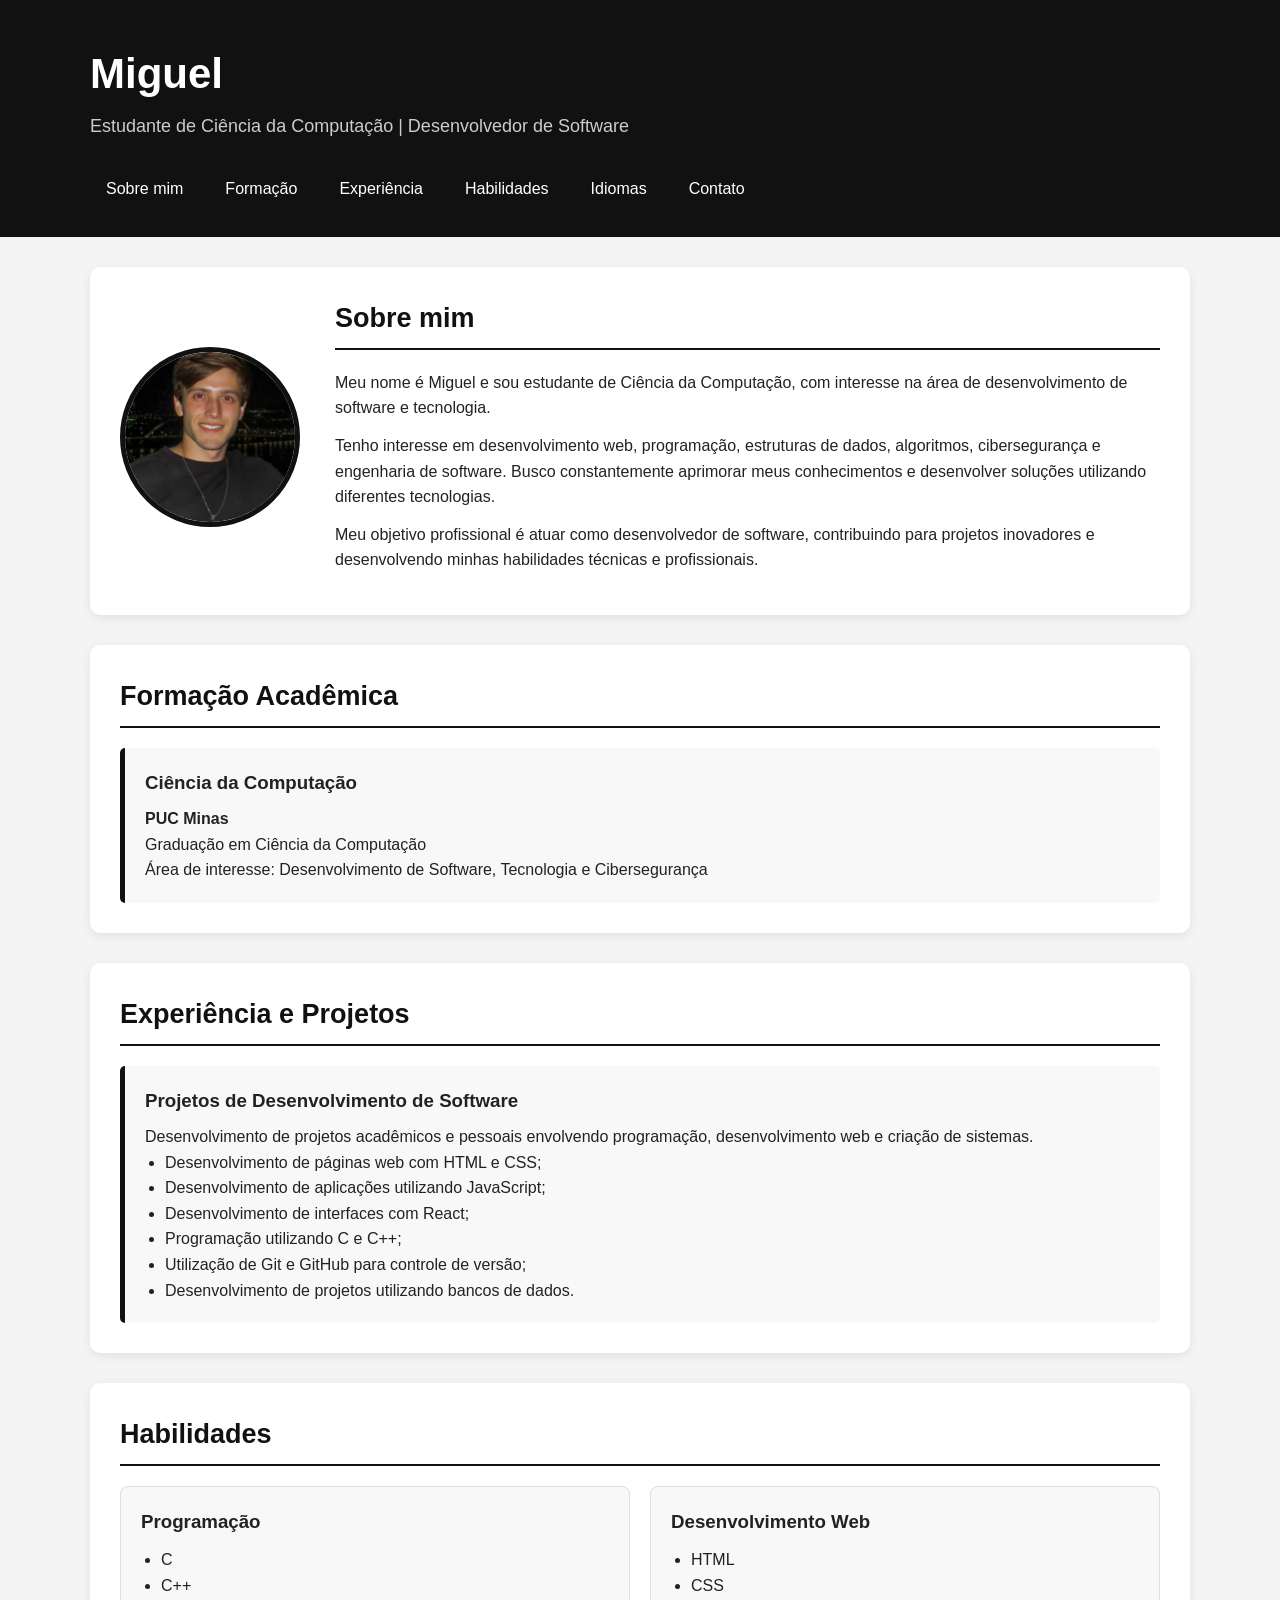
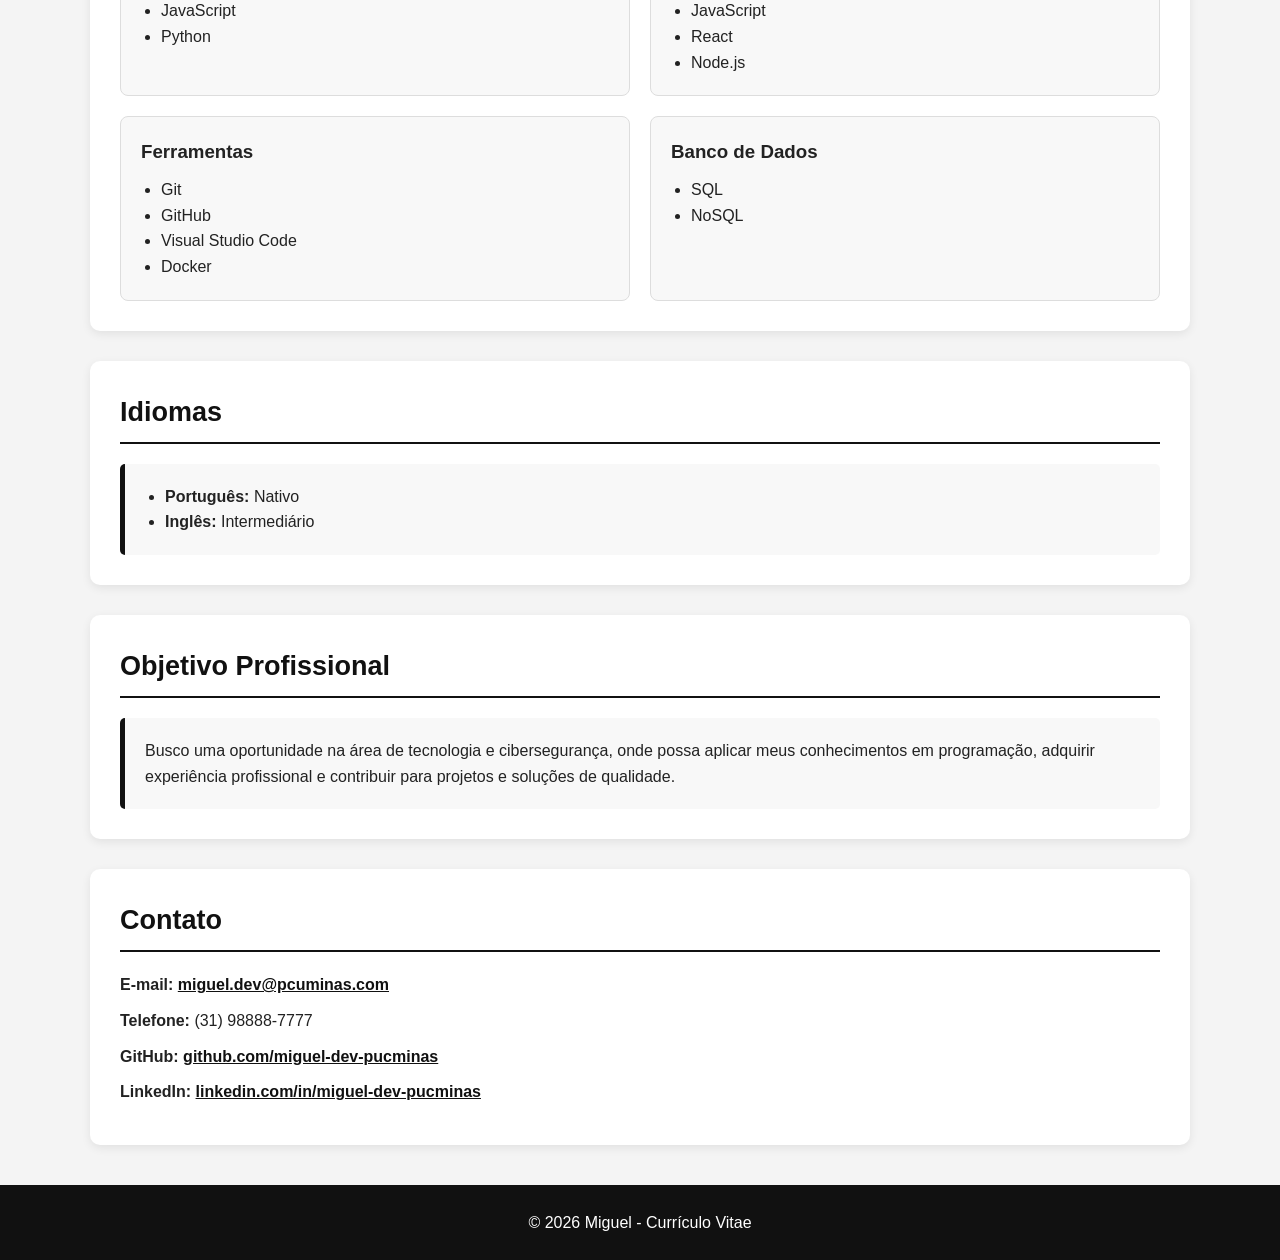
<file: DIW/T2 curriculo/index.html>
<!DOCTYPE html>
<html lang="pt-BR">

<head>
    <meta charset="UTF-8">
    <meta name="viewport" content="width=device-width, initial-scale=1.0">

    <title>Currículo - Miguel</title>

    <link rel="stylesheet" href="styles.css">
</head>

<body>

    <!-- Cabeçalho -->
    <header>
        <div class="container">
            <h1>Miguel</h1>
            <p>Estudante de Ciência da Computação | Desenvolvedor de Software</p>

            <!-- Menu de navegação -->
            <nav>
                <a href="#sobre">Sobre mim</a>
                <a href="#formacao">Formação</a>
                <a href="#experiencia">Experiência</a>
                <a href="#habilidades">Habilidades</a>
                <a href="#idiomas">Idiomas</a>
                <a href="#contato">Contato</a>
            </nav>
        </div>
    </header>

    <main class="container">

        <!-- Sobre mim -->
        <section id="sobre" class="sobre">

            <div class="foto">
                <img src="foto.jpg" alt="Foto de Miguel">
            </div>

            <div class="sobre-texto">
                <h2>Sobre mim</h2>

                <p>
                    Meu nome é Miguel e sou estudante de Ciência da Computação,
                    com interesse na área de desenvolvimento de software e
                    tecnologia.
                </p>

                <p>
                    Tenho interesse em desenvolvimento web, programação,
                    estruturas de dados, algoritmos, cibersegurança e engenharia
                    de software. Busco constantemente aprimorar meus conhecimentos
                    e desenvolver soluções utilizando diferentes tecnologias.
                </p>

                <p>
                    Meu objetivo profissional é atuar como desenvolvedor de
                    software, contribuindo para projetos inovadores e
                    desenvolvendo minhas habilidades técnicas e profissionais.
                </p>
            </div>

        </section>


        <!-- Formação -->
        <section id="formacao">

            <h2>Formação Acadêmica</h2>

            <div class="card">
                <h3>Ciência da Computação</h3>

                <p>
                    <strong>PUC Minas</strong>
                </p>

                <p>
                    Graduação em Ciência da Computação
                </p>

                <p>
                    Área de interesse: Desenvolvimento de Software,
                    Tecnologia e Cibersegurança
                </p>
            </div>

        </section>


        <!-- Experiência -->
        <section id="experiencia">

            <h2>Experiência e Projetos</h2>

            <div class="card">

                <h3>Projetos de Desenvolvimento de Software</h3>

                <p>
                    Desenvolvimento de projetos acadêmicos e pessoais
                    envolvendo programação, desenvolvimento web e criação
                    de sistemas.
                </p>

                <ul>
                    <li>Desenvolvimento de páginas web com HTML e CSS;</li>
                    <li>Desenvolvimento de aplicações utilizando JavaScript;</li>
                    <li>Desenvolvimento de interfaces com React;</li>
                    <li>Programação utilizando C e C++;</li>
                    <li>Utilização de Git e GitHub para controle de versão;</li>
                    <li>Desenvolvimento de projetos utilizando bancos de dados.</li>
                </ul>

            </div>

        </section>


        <!-- Habilidades -->
        <section id="habilidades">

            <h2>Habilidades</h2>

            <div class="habilidades">

                <div class="habilidade">
                    <h3>Programação</h3>

                    <ul>
                        <li>C</li>
                        <li>C++</li>
                        <li>JavaScript</li>
                        <li>Python</li>
                    </ul>
                </div>


                <div class="habilidade">
                    <h3>Desenvolvimento Web</h3>

                    <ul>
                        <li>HTML</li>
                        <li>CSS</li>
                        <li>JavaScript</li>
                        <li>React</li>
                        <li>Node.js</li>
                    </ul>
                </div>


                <div class="habilidade">
                    <h3>Ferramentas</h3>

                    <ul>
                        <li>Git</li>
                        <li>GitHub</li>
                        <li>Visual Studio Code</li>
                        <li>Docker</li>
                    </ul>
                </div>


                <div class="habilidade">
                    <h3>Banco de Dados</h3>

                    <ul>
                        <li>SQL</li>
                        <li>NoSQL</li>
                    </ul>
                </div>

            </div>

        </section>


        <!-- Idiomas -->
        <section id="idiomas">

            <h2>Idiomas</h2>

            <div class="card">

                <ul>
                    <li>
                        <strong>Português:</strong> Nativo
                    </li>

                    <li>
                        <strong>Inglês:</strong> Intermediário
                    </li>
                </ul>

            </div>

        </section>


        <!-- Objetivo -->
        <section id="objetivo">

            <h2>Objetivo Profissional</h2>

            <div class="card">

                <p>
                    Busco uma oportunidade na área de tecnologia e
                    cibersegurança, onde possa aplicar meus conhecimentos
                    em programação, adquirir experiência profissional e
                    contribuir para projetos e soluções de qualidade.
                </p>

            </div>

        </section>


        <!-- Contato -->
        <section id="contato">

            <h2>Contato</h2>

            <div class="contato">

                <p>
                    <strong>E-mail:</strong>
                    <a href="mailto:miguel.dev@pcuminas.com">
                        miguel.dev@pcuminas.com
                    </a>
                </p>

                <p>
                    <strong>Telefone:</strong>
                    (31) 98888-7777
                </p>

                <p>
                    <strong>GitHub:</strong>
                    <a href="https://github.com/miguel-dev-pucminas" target="_blank">
                        github.com/miguel-dev-pucminas
                    </a>
                </p>

                <p>
                    <strong>LinkedIn:</strong>
                    <a href="https://www.linkedin.com/in/miguel-dev-pucminas/" target="_blank">
                        linkedin.com/in/miguel-dev-pucminas
                    </a>
                </p>

            </div>

        </section>

    </main>


    <!-- Rodapé -->
    <footer>

        <p>
            © 2026 Miguel - Currículo Vitae
        </p>

    </footer>
    <script src="script.js"></script>

</body>

</html>
</file>
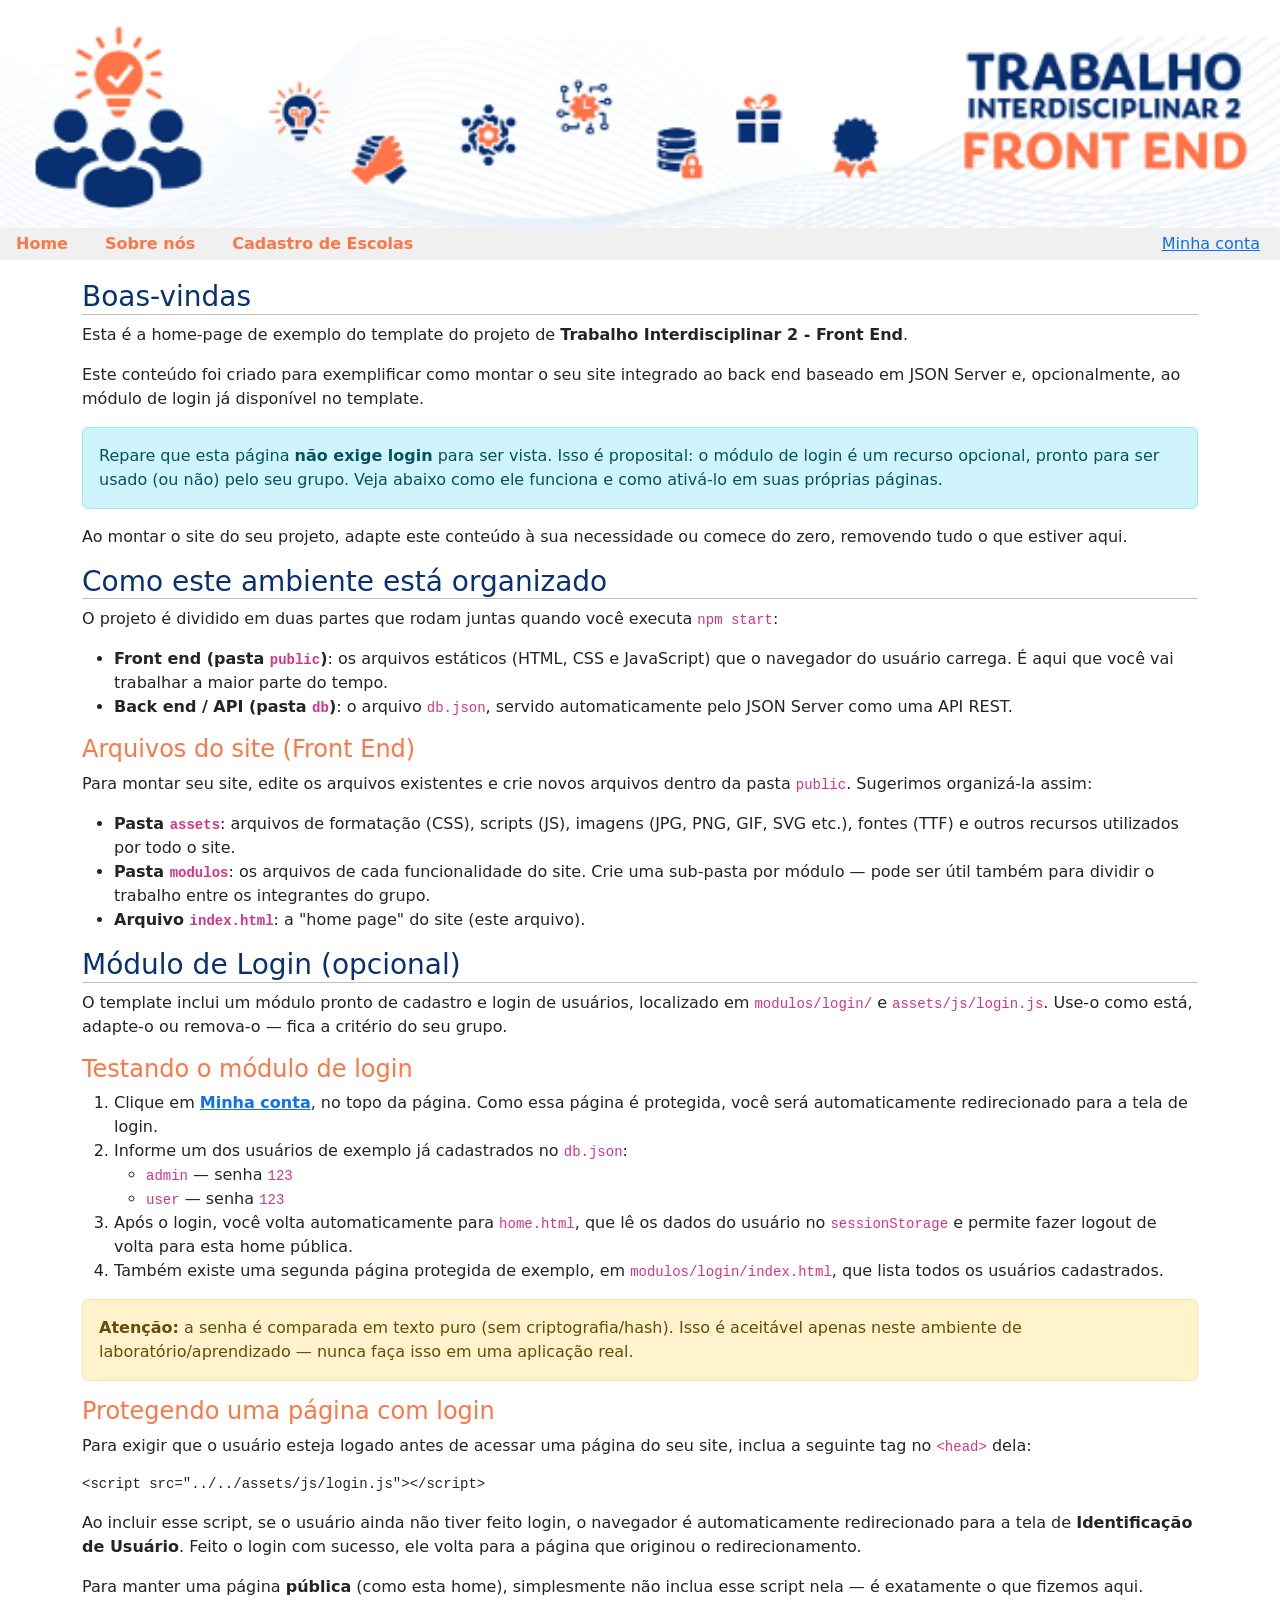
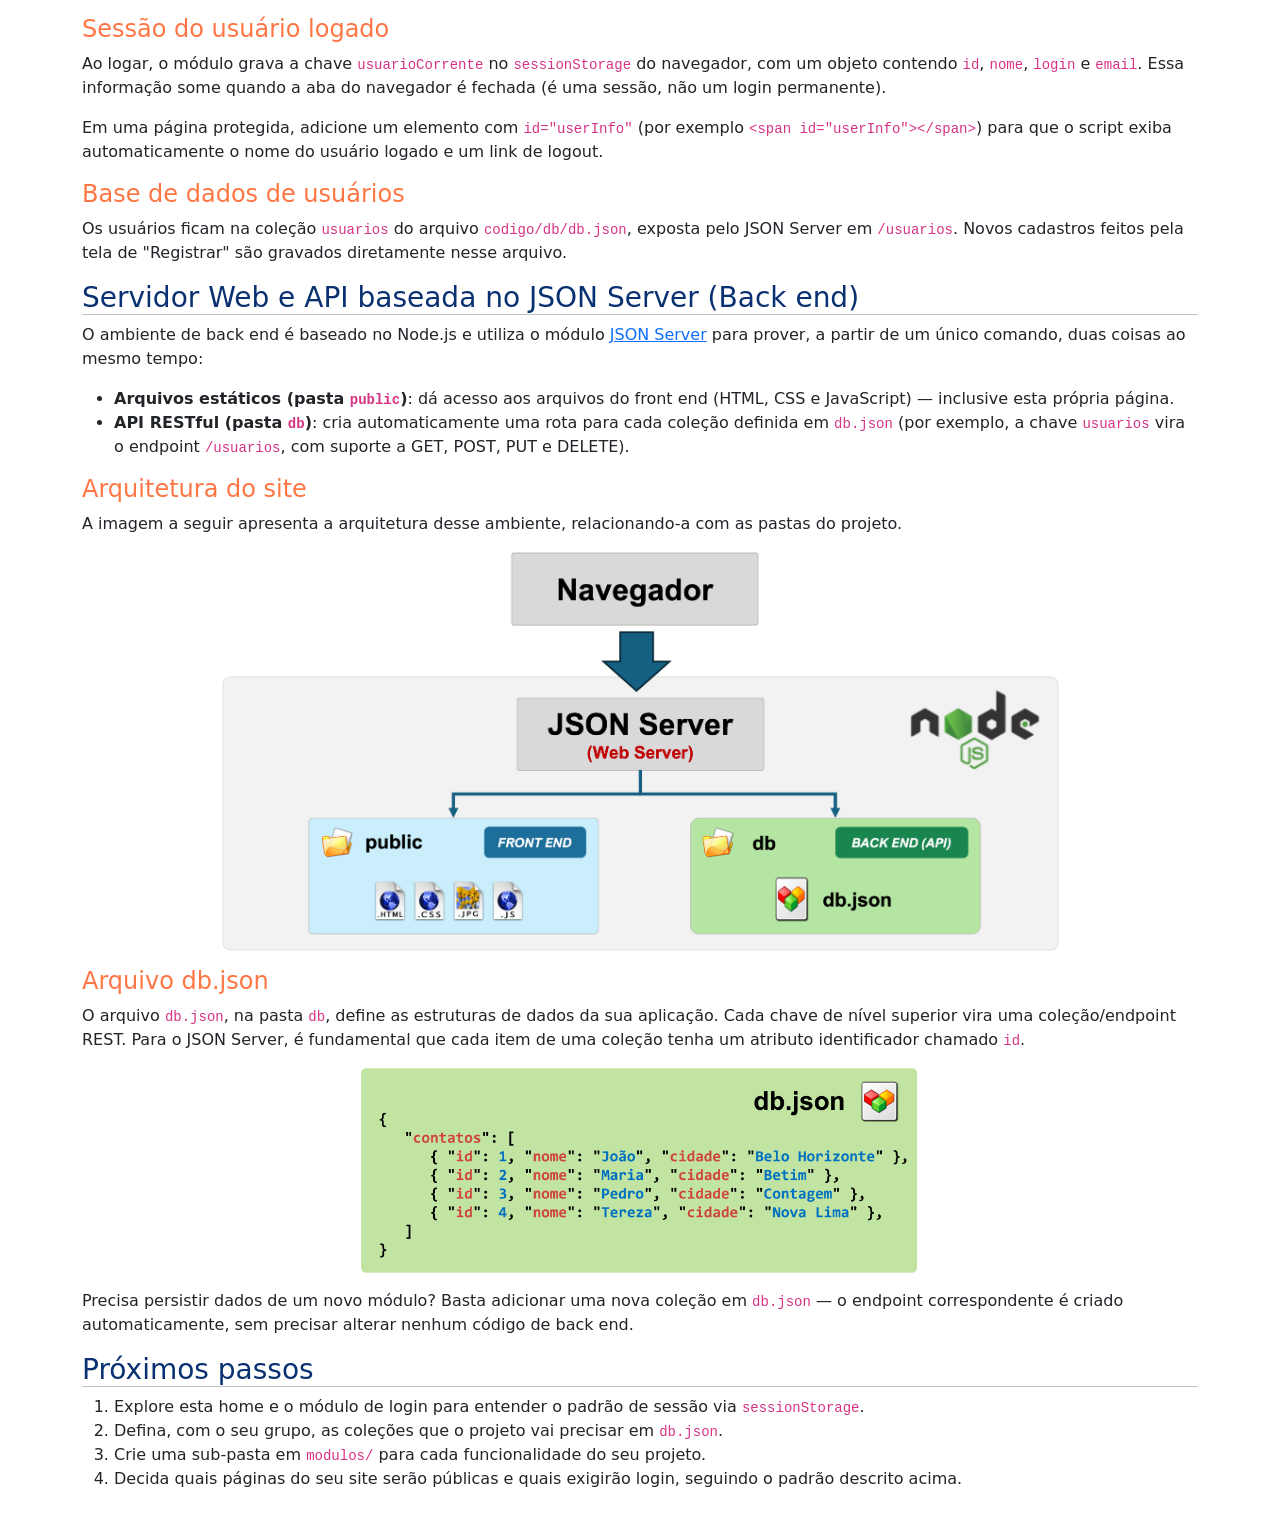
<file: herois-da-saude/codigo/public/index.html>
<!DOCTYPE html>
<html lang="pt-br">
  <head>
    <meta charset="UTF-8" />
    <meta name="viewport" content="width=device-width, initial-scale=1.0" />
    <title>TI2 - Front End | Home</title>
    <link rel="stylesheet" href="./assets/css/style.css" />
  </head>
  <body>
    <header>
      <div class="banner">
        <img src="./assets/images/banner_ti.png" alt="" />
      </div>
      <div class="barra-info">
        <nav class="menu">
          <ul>
            <li><a href="index.html">Home</a></li>
            <li><a href="about.html">Sobre nós</a></li>
            <li><a href="modulos/cadastro-escolas/index.html">Cadastro de Escolas</a></li>
          </ul>
        </nav>
        <div class="dados-usuario">
          <a href="home.html">Minha conta</a>
        </div>
      </div>
    </header>
    <main class="container">
        <h3>Boas-vindas</h3>
        <p>Esta é a home-page de exemplo do template do projeto de <strong>Trabalho Interdisciplinar 2 - Front End</strong>.</p>
        <p>Este conteúdo foi criado para exemplificar como montar o seu site integrado ao back end baseado em JSON Server e, opcionalmente, ao módulo de login já disponível no template.</p>
        <div class="alert alert-info">
            Repare que esta página <strong>não exige login</strong> para ser vista. Isso é proposital: o módulo de login é um recurso opcional, pronto para ser usado (ou não) pelo seu grupo. Veja abaixo como ele funciona e como ativá-lo em suas próprias páginas.
        </div>
        <p>Ao montar o site do seu projeto, adapte este conteúdo à sua necessidade ou comece do zero, removendo tudo o que estiver aqui.</p>

        <h3>Como este ambiente está organizado</h3>
        <p>O projeto é dividido em duas partes que rodam juntas quando você executa <code>npm start</code>:</p>
        <ul>
            <li><strong>Front end (pasta <code>public</code>)</strong>: os arquivos estáticos (HTML, CSS e JavaScript) que o navegador do usuário carrega. É aqui que você vai trabalhar a maior parte do tempo.</li>
            <li><strong>Back end / API (pasta <code>db</code>)</strong>: o arquivo <code>db.json</code>, servido automaticamente pelo JSON Server como uma API REST.</li>
        </ul>

        <h4>Arquivos do site (Front End)</h4>
        <p>Para montar seu site, edite os arquivos existentes e crie novos arquivos dentro da pasta <code>public</code>. Sugerimos organizá-la assim:</p>
        <ul>
            <li><strong>Pasta <code>assets</code></strong>: arquivos de formatação (CSS), scripts (JS), imagens (JPG, PNG, GIF, SVG etc.), fontes (TTF) e outros recursos utilizados por todo o site.</li>
            <li><strong>Pasta <code>modulos</code></strong>: os arquivos de cada funcionalidade do site. Crie uma sub-pasta por módulo — pode ser útil também para dividir o trabalho entre os integrantes do grupo.</li>
            <li><strong>Arquivo <code>index.html</code></strong>: a "home page" do site (este arquivo).</li>
        </ul>

        <h3>Módulo de Login (opcional)</h3>
        <p>O template inclui um módulo pronto de cadastro e login de usuários, localizado em <code>modulos/login/</code> e <code>assets/js/login.js</code>. Use-o como está, adapte-o ou remova-o — fica a critério do seu grupo.</p>

        <h4>Testando o módulo de login</h4>
        <ol>
            <li>Clique em <a href="home.html"><strong>Minha conta</strong></a>, no topo da página. Como essa página é protegida, você será automaticamente redirecionado para a tela de login.</li>
            <li>Informe um dos usuários de exemplo já cadastrados no <code>db.json</code>:
                <ul>
                    <li><code>admin</code> — senha <code>123</code></li>
                    <li><code>user</code> — senha <code>123</code></li>
                </ul>
            </li>
            <li>Após o login, você volta automaticamente para <code>home.html</code>, que lê os dados do usuário no <code>sessionStorage</code> e permite fazer logout de volta para esta home pública.</li>
            <li>Também existe uma segunda página protegida de exemplo, em <code>modulos/login/index.html</code>, que lista todos os usuários cadastrados.</li>
        </ol>
        <div class="alert alert-warning">
            <strong>Atenção:</strong> a senha é comparada em texto puro (sem criptografia/hash). Isso é aceitável apenas neste ambiente de laboratório/aprendizado — nunca faça isso em uma aplicação real.
        </div>

        <h4>Protegendo uma página com login</h4>
        <p>Para exigir que o usuário esteja logado antes de acessar uma página do seu site, inclua a seguinte tag no <code>&lt;head&gt;</code> dela:</p>
        <pre>&lt;script src="../../assets/js/login.js"&gt;&lt;/script&gt;</pre>
        <p>Ao incluir esse script, se o usuário ainda não tiver feito login, o navegador é automaticamente redirecionado para a tela de <strong>Identificação de Usuário</strong>. Feito o login com sucesso, ele volta para a página que originou o redirecionamento.</p>
        <p>Para manter uma página <strong>pública</strong> (como esta home), simplesmente não inclua esse script nela — é exatamente o que fizemos aqui.</p>

        <h4>Sessão do usuário logado</h4>
        <p>Ao logar, o módulo grava a chave <code>usuarioCorrente</code> no <code>sessionStorage</code> do navegador, com um objeto contendo <code>id</code>, <code>nome</code>, <code>login</code> e <code>email</code>. Essa informação some quando a aba do navegador é fechada (é uma sessão, não um login permanente).</p>
        <p>Em uma página protegida, adicione um elemento com <code>id="userInfo"</code> (por exemplo <code>&lt;span id="userInfo"&gt;&lt;/span&gt;</code>) para que o script exiba automaticamente o nome do usuário logado e um link de logout.</p>

        <h4>Base de dados de usuários</h4>
        <p>Os usuários ficam na coleção <code>usuarios</code> do arquivo <code>codigo/db/db.json</code>, exposta pelo JSON Server em <code>/usuarios</code>. Novos cadastros feitos pela tela de "Registrar" são gravados diretamente nesse arquivo.</p>

        <h3>Servidor Web e API baseada no JSON Server (Back end)</h3>
        <p>O ambiente de back end é baseado no Node.js e utiliza o módulo <a href="https://github.com/typicode/json-server" target="_blank" rel="noopener">JSON Server</a> para prover, a partir de um único comando, duas coisas ao mesmo tempo:</p>
        <ul>
            <li><strong>Arquivos estáticos (pasta <code>public</code>)</strong>: dá acesso aos arquivos do front end (HTML, CSS e JavaScript) — inclusive esta própria página.</li>
            <li><strong>API RESTful (pasta <code>db</code>)</strong>: cria automaticamente uma rota para cada coleção definida em <code>db.json</code> (por exemplo, a chave <code>usuarios</code> vira o endpoint <code>/usuarios</code>, com suporte a GET, POST, PUT e DELETE).</li>
        </ul>

        <h4>Arquitetura do site</h4>
        <p>A imagem a seguir apresenta a arquitetura desse ambiente, relacionando-a com as pastas do projeto.</p>
        <p><img class="img-fluid d-block w-75 m-auto" src="./assets/images/servidor.png" alt="Diagrama mostrando o front end na pasta public e o back end/API a partir da pasta db"></p>

        <h4>Arquivo db.json</h4>
        <p>O arquivo <code>db.json</code>, na pasta <code>db</code>, define as estruturas de dados da sua aplicação. Cada chave de nível superior vira uma coleção/endpoint REST. Para o JSON Server, é fundamental que cada item de uma coleção tenha um atributo identificador chamado <code>id</code>.</p>
        <p><img class="img-fluid d-block w-50 m-auto" src="./assets/images/arquivo_json.png" alt="Exemplo de estrutura do arquivo db.json"></p>
        <p>Precisa persistir dados de um novo módulo? Basta adicionar uma nova coleção em <code>db.json</code> — o endpoint correspondente é criado automaticamente, sem precisar alterar nenhum código de back end.</p>

        <h3>Próximos passos</h3>
        <ol>
            <li>Explore esta home e o módulo de login para entender o padrão de sessão via <code>sessionStorage</code>.</li>
            <li>Defina, com o seu grupo, as coleções que o projeto vai precisar em <code>db.json</code>.</li>
            <li>Crie uma sub-pasta em <code>modulos/</code> para cada funcionalidade do seu projeto.</li>
            <li>Decida quais páginas do seu site serão públicas e quais exigirão login, seguindo o padrão descrito acima.</li>
        </ol>
    </main>
  </body>
</html>
</file>
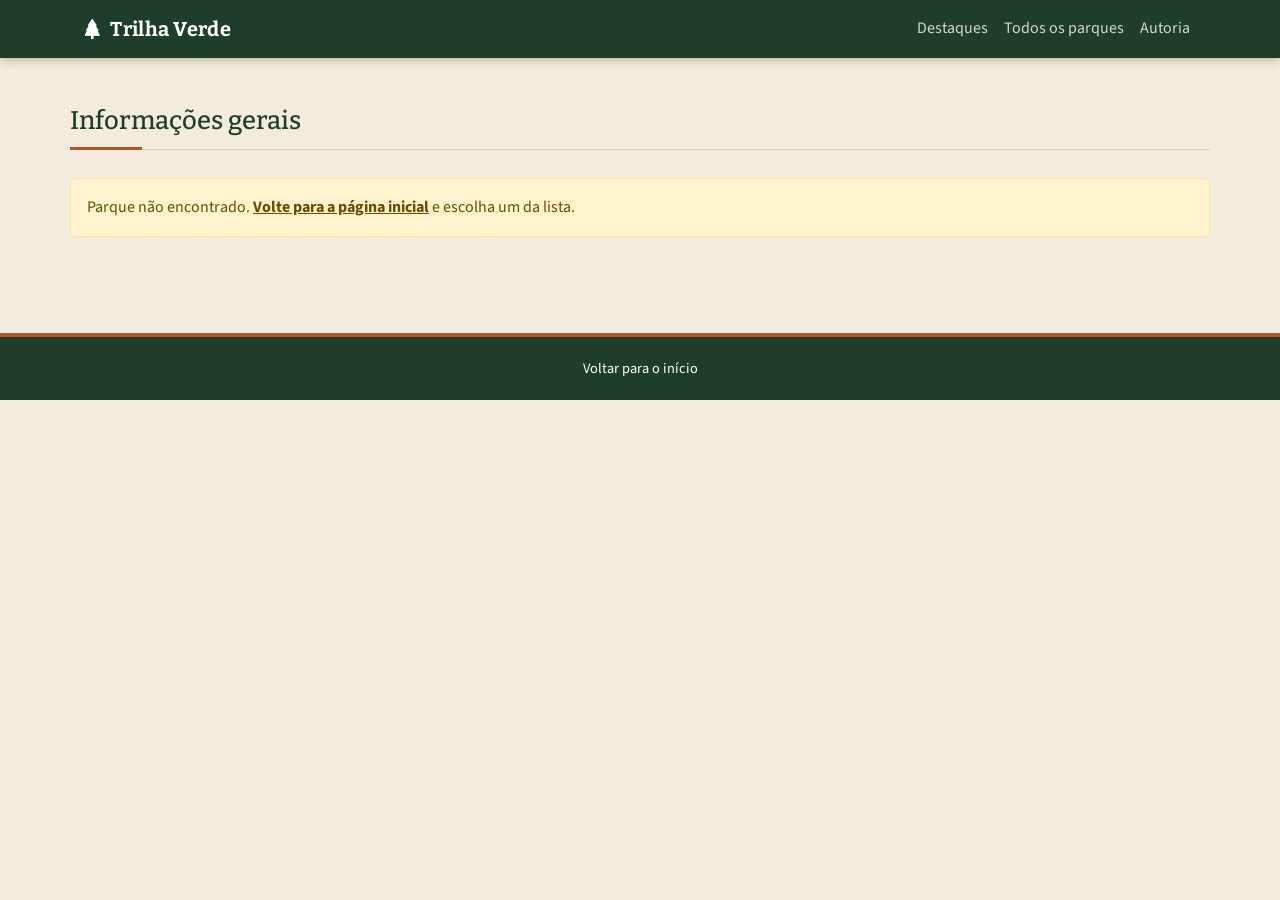
<file: DIW/T10/detalhes.html>
<!DOCTYPE html>
<html lang="pt-BR">

<head>
    <meta charset="UTF-8">
    <meta name="viewport" content="width=device-width, initial-scale=1.0">

    <title>Detalhes | Trilha Verde</title>

    <!-- Bootstrap -->
    <link
        href="https://cdn.jsdelivr.net/npm/bootstrap@5.3.3/dist/css/bootstrap.min.css"
        rel="stylesheet"
    >

    <!-- Bootstrap Icons -->
    <link
        href="https://cdn.jsdelivr.net/npm/bootstrap-icons@1.11.3/font/bootstrap-icons.min.css"
        rel="stylesheet"
    >

    <!-- Google Fonts -->
    <link
        href="https://fonts.googleapis.com/css2?family=Bitter:wght@600;700&family=Source+Sans+3:wght@400;600&display=swap"
        rel="stylesheet"
    >

    <!-- CSS do projeto -->
    <link href="assets/css/styles.css" rel="stylesheet">
</head>

<body data-pagina="detalhes">

    <!-- Cabeçalho -->
    <header id="cabecalho"></header>

    <main class="container secao">

        <!-- Informações gerais -->
        <h2 class="secao-titulo">
            Informações gerais
        </h2>

        <section id="detalhes"></section>

        <!-- Galeria de fotos -->
        <section
            id="secao-fotos"
            class="mt-5"
        >

            <h2 class="secao-titulo">
                Fotos do parque
            </h2>

            <div class="galeria-wrap">

                <!-- Botão anterior -->
                <button
                    id="galeria-anterior"
                    class="galeria-btn"
                    aria-label="Fotos anteriores"
                >
                    <i class="bi bi-chevron-left"></i>
                </button>

                <!-- Galeria -->
                <div
                    id="galeria"
                    class="galeria"
                ></div>

                <!-- Botão próximo -->
                <button
                    id="galeria-proximo"
                    class="galeria-btn"
                    aria-label="Próximas fotos"
                >
                    <i class="bi bi-chevron-right"></i>
                </button>

            </div>

        </section>

    </main>

    <!-- Rodapé -->
    <footer>
        <div class="container">

            <a
                href="index.html"
                class="text-white"
            >
                Voltar para o início
            </a>

        </div>
    </footer>

    <!-- Bootstrap JavaScript -->
    <script
        src="https://cdn.jsdelivr.net/npm/bootstrap@5.3.3/dist/js/bootstrap.bundle.min.js"
    ></script>

    <!-- JavaScript do projeto -->
    <script src="assets/js/app.js"></script>

</body>

</html>
</file>
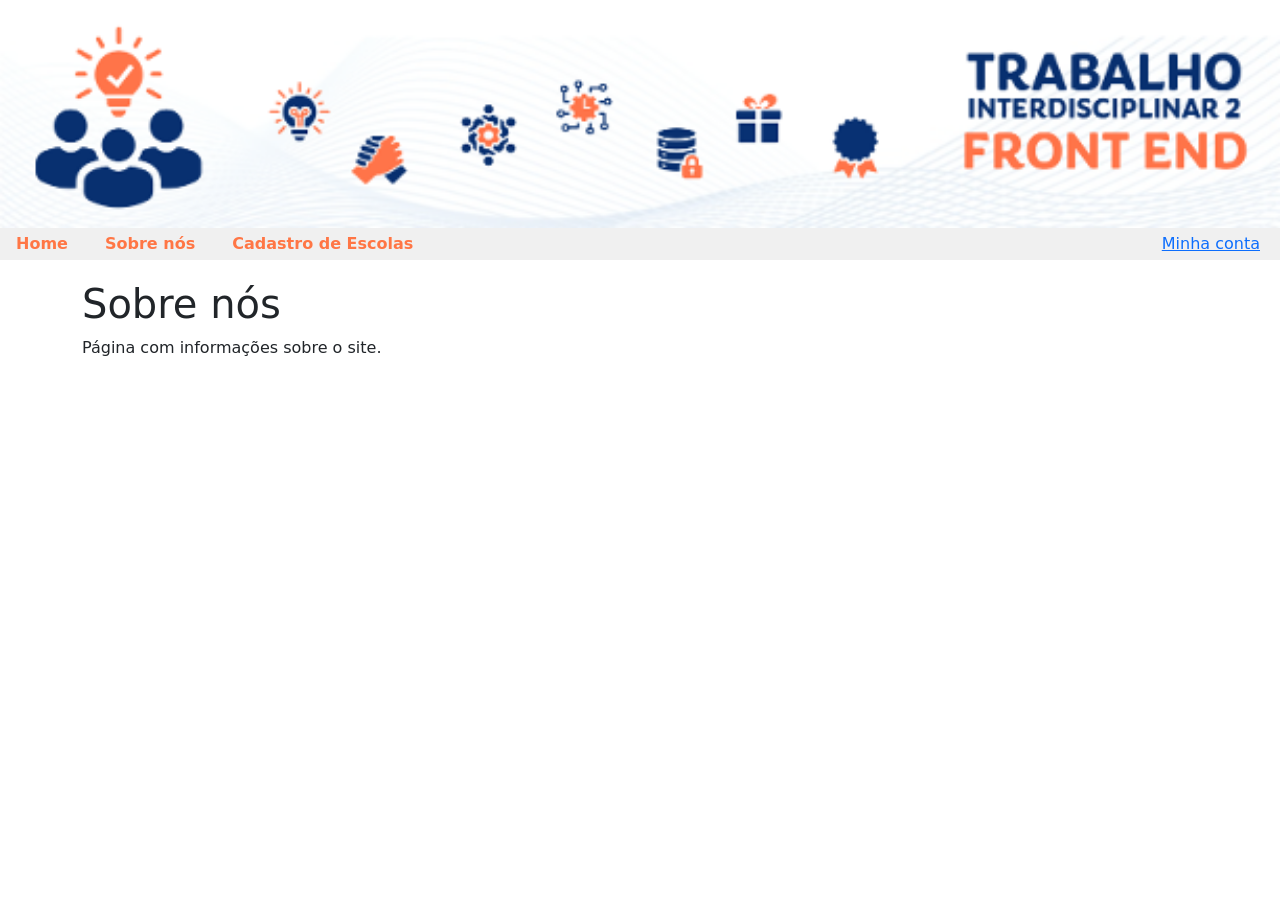
<file: herois-da-saude/codigo/public/about.html>
<!DOCTYPE html>
<html lang="en">
<head>
    <meta charset="UTF-8">
    <meta name="viewport" content="width=device-width, initial-scale=1.0">
    <title>TI2 - Front End | Sobre nós</title>
    <link rel="stylesheet" href="./assets/css/style.css">
</head>
<body>
    <header>
        <div class="banner"><img src="./assets/images/banner_ti.png" alt=""></div>
        <div class="barra-info">
            <nav class="menu">
                <ul>
                    <li><a href="index.html">Home</a></li>
                    <li><a href="about.html">Sobre nós</a></li>
                    <li><a href="modulos/cadastro-escolas/index.html">Cadastro de Escolas</a></li>
                </ul>
            </nav>
            <div class="dados-usuario">
                <a href="home.html">Minha conta</a>
            </div>
        </div>
    </header>
    <main class="container">
        <h1>Sobre nós</h1>
        <p>Página com informações sobre o site.</p>
    </main>
</body>
</html>
</file>
<file: DIW/T2 curriculo/styles.css>
/* Configurações gerais */

* {
    margin: 0;
    padding: 0;
    box-sizing: border-box;
}

/* Rolagem suave ao clicar no menu */
html {
    scroll-behavior: smooth;
}

body {
    font-family: Arial, Helvetica, sans-serif;
    background-color: #f4f4f4;
    color: #222;
    line-height: 1.6;
}


/* Container */

.container {
    width: 90%;
    max-width: 1100px;
    margin: auto;
}


/* Cabeçalho */

header {
    background: #111;
    color: white;
    padding: 40px 0 25px;
}

header h1 {
    font-size: 42px;
    margin-bottom: 5px;
}

header p {
    color: #ccc;
    font-size: 18px;
}


/* Menu */

nav {
    margin-top: 25px;
    display: flex;
    flex-wrap: wrap;
    gap: 10px;
}

nav a {
    color: white;
    text-decoration: none;
    padding: 10px 16px;
    border-radius: 6px;
    transition: 0.3s;
}

nav a:hover {
    background-color: white;
    color: #111;
}


/* Seções */

section {
    background: white;
    margin: 30px 0;
    padding: 30px;
    border-radius: 10px;
    box-shadow: 0 3px 10px rgba(0, 0, 0, 0.08);

    /* Espaço antes da seção quando chegar através do menu */
    scroll-margin-top: 20px;
}

section h2 {
    font-size: 27px;
    margin-bottom: 20px;
    color: #111;
    border-bottom: 2px solid #111;
    padding-bottom: 8px;
}


/* Sobre */

.sobre {
    display: flex;
    align-items: center;
    gap: 35px;
}

.foto {
    flex-shrink: 0;
}

.foto img {
    width: 180px;
    height: 180px;
    object-fit: cover;
    border-radius: 50%;
    border: 5px solid #111;
}

.sobre-texto {
    flex: 1;
}

.sobre-texto p {
    margin-bottom: 12px;
}


/* Cards */

.card {
    background: #f8f8f8;
    padding: 20px;
    border-left: 5px solid #111;
    border-radius: 5px;
}

.card h3 {
    margin-bottom: 8px;
}

.card ul {
    margin-left: 20px;
}


/* Habilidades */

.habilidades {
    display: grid;
    grid-template-columns: repeat(2, 1fr);
    gap: 20px;
}

.habilidade {
    background: #f8f8f8;
    padding: 20px;
    border-radius: 8px;
    border: 1px solid #ddd;
}

.habilidade h3 {
    margin-bottom: 10px;
}

.habilidade ul {
    padding-left: 20px;
}


/* Contato */

.contato p {
    margin: 10px 0;
}

.contato a {
    color: #111;
    font-weight: bold;
}


/* Rodapé */

footer {
    background: #111;
    color: white;
    text-align: center;
    padding: 25px;
    margin-top: 40px;
}


/* Responsividade */

@media (max-width: 700px) {

    header h1 {
        font-size: 32px;
    }

    .sobre {
        flex-direction: column;
        text-align: center;
    }

    .habilidades {
        grid-template-columns: 1fr;
    }

    nav {
        flex-direction: column;
    }

    nav a {
        text-align: center;
        background: #222;
    }

}
</file>
<file: DIW/T10/assets/css/styles.css>
:root {
    --floresta: #1f3d2b;
    --musgo: #5b7f4a;
    --areia: #f3ecdc;
    --argila: #b5532b;
    --rio: #2a7f8f;
    --tinta: #22281f;
}

body {
    font-family: "Source Sans 3", system-ui, sans-serif;
    color: var(--tinta);
    background: var(--areia);
    line-height: 1.6;
}

h1,
h2,
h3,
h4,
h5,
h6,
.logo {
    font-family: "Bitter", Georgia, serif;
}

a {
    color: var(--rio);
}

a:focus-visible,
button:focus-visible {
    outline: 3px solid var(--argila);
    outline-offset: 2px;
}

.topo {
    background: var(--floresta);
}

.logo {
    font-weight: 700;
    letter-spacing: 0.3px;
}

.slide-img {
    aspect-ratio: 16 / 7;
    object-fit: cover;
    min-height: 260px;
}

.slide-legenda {
    left: 0;
    right: 0;
    bottom: 0;
    text-align: left;
    padding: 3rem 12% 2.5rem;
    background: linear-gradient(
        transparent,
        rgba(15, 30, 20, 0.85)
    );
}

.slide-legenda a {
    color: #fff;
    text-decoration: none;
}

.slide-legenda a:hover {
    text-decoration: underline;
}

.slide-legenda h3 {
    font-size: clamp(1.4rem, 3vw, 2.2rem);
}

.secao {
    padding: 3rem 0;
}

.secao-titulo {
    font-size: 1.6rem;
    color: var(--floresta);
    border-bottom: 3px solid var(--musgo);
    padding-bottom: 0.5rem;
    margin-bottom: 1.75rem;
}

.cartao {
    border: 1px solid #d8cfb8;
    background: #fffdf7;
    border-radius: 6px;
    overflow: hidden;
}

.cartao .card-img-top {
    aspect-ratio: 4 / 3;
    object-fit: cover;
}

.cartao-estado {
    font-size: 0.85rem;
    color: var(--musgo);
    font-weight: 600;
}

.cartao a {
    color: var(--floresta);
    text-decoration: none;
}

.cartao a:hover {
    color: var(--argila);
}

.cartao .card-footer {
    background: transparent;
    border-top: 0;
    padding-top: 0;
}

.btn-trilha {
    background: var(--floresta);
    color: #fff !important;
    border-radius: 4px;
}

.btn-trilha:hover {
    background: var(--argila);
}

.subtitulo {
    color: var(--rio);
    font-weight: 700;
}

.avatar {
    font-size: 3.2rem;
    color: var(--floresta);
    line-height: 1;
}

.rede {
    font-size: 1.4rem;
    margin-left: 0.6rem;
    color: var(--floresta);
}

.rede:hover {
    color: var(--argila);
}

.detalhe-img {
    width: 100%;
    border-radius: 6px;
    aspect-ratio: 4 / 3;
    object-fit: cover;
}

.detalhe-titulo {
    font-size: clamp(1.8rem, 4vw, 2.6rem);
    color: var(--floresta);
}

.fatos {
    background: #fffdf7;
    border-left: 5px solid var(--argila);
    padding: 1rem 1rem 0.25rem;
    border-radius: 4px;
}

.fatos dt {
    font-weight: 600;
    color: var(--floresta);
}

.fatos dd {
    margin-bottom: 0.75rem;
}

.galeria-wrap {
    position: relative;
}

.galeria {
    display: flex;
    gap: 1rem;
    overflow-x: auto;
    scroll-snap-type: x mandatory;
    padding-bottom: 0.5rem;
    scrollbar-width: thin;
}

.foto {
    flex: 0 0 calc((100% - 3rem) / 4);
    margin: 0;
    scroll-snap-align: start;
}

.foto img {
    width: 100%;
    aspect-ratio: 4 / 3;
    object-fit: cover;
    border-radius: 4px;
}

.foto figcaption {
    font-size: 0.9rem;
    padding-top: 0.35rem;
}

.galeria-btn {
    position: absolute;
    top: 35%;
    transform: translateY(-50%);
    width: 42px;
    height: 42px;
    border-radius: 50%;
    border: 0;
    background: var(--floresta);
    color: #fff;
    z-index: 2;
}

.galeria-btn:hover {
    background: var(--argila);
}

#galeria-anterior {
    left: -14px;
}

#galeria-proximo {
    right: -14px;
}

footer {
    background: var(--floresta);
    color: #d9e3d3;
    padding: 1.25rem 0;
    font-size: 0.9rem;
}

/* ===== Refinamentos de layout ===== */
:root {
    --sombra-suave: 0 2px 6px rgba(31, 61, 43, 0.08), 0 8px 24px rgba(31, 61, 43, 0.08);
    --sombra-forte: 0 4px 10px rgba(31, 61, 43, 0.12), 0 16px 36px rgba(31, 61, 43, 0.16);
}

html {
    scroll-behavior: smooth;
    scroll-padding-top: 72px;
}

/* Cabeçalho fixo no topo */
#cabecalho {
    position: sticky;
    top: 0;
    z-index: 1030;
    box-shadow: 0 2px 10px rgba(0, 0, 0, 0.25);
}

.topo .nav-link {
    position: relative;
    padding-inline: 0.9rem;
    color: rgba(255, 255, 255, 0.8);
    transition: color 0.2s;
}

.topo .nav-link::after {
    content: "";
    position: absolute;
    left: 0.9rem;
    right: 0.9rem;
    bottom: 4px;
    height: 2px;
    background: var(--argila);
    transform: scaleX(0);
    transition: transform 0.25s;
}

.topo .nav-link:hover,
.topo .nav-link:focus-visible {
    color: #fff;
}

.topo .nav-link:hover::after {
    transform: scaleX(1);
}

/* Carrossel */
#destaques {
    background: var(--floresta);
}

.slide-img {
    min-height: 320px;
    max-height: 560px;
    filter: saturate(1.05);
}

.slide-legenda {
    padding-bottom: 3.5rem;
    background: linear-gradient(transparent, rgba(15, 30, 20, 0.92));
}

.slide-legenda h3 {
    text-shadow: 0 2px 8px rgba(0, 0, 0, 0.5);
}

.slide-legenda p {
    max-width: 640px;
    font-size: 1.1rem;
    margin-bottom: 0;
}

.carousel-indicators [data-bs-target] {
    width: 36px;
    height: 4px;
    border: 0;
    border-radius: 2px;
}

.carousel-control-prev,
.carousel-control-next {
    width: 8%;
}

/* Títulos de seção: linha de destaque curta + linha suave */
.secao-titulo {
    position: relative;
    border-bottom: 1px solid #d8cfb8;
    padding-bottom: 0.75rem;
}

.secao-titulo::after {
    content: "";
    position: absolute;
    left: 0;
    bottom: -1px;
    width: 72px;
    height: 3px;
    background: var(--argila);
}

/* Cards */
.cartao {
    box-shadow: var(--sombra-suave);
    border-radius: 10px;
    transition: transform 0.25s ease, box-shadow 0.25s ease;
}

.cartao:hover {
    transform: translateY(-6px);
    box-shadow: var(--sombra-forte);
}

.cartao > a {
    display: block;
    overflow: hidden;
    background: #2f4a3a;
}

.cartao .card-img-top {
    transition: transform 0.5s ease;
}

.cartao:hover .card-img-top {
    transform: scale(1.06);
}

.cartao .card-body {
    padding: 1.1rem 1.25rem 0.5rem;
}

.cartao .card-title {
    margin-bottom: 0.5rem;
}

.cartao .card-text {
    font-size: 0.97rem;
    color: #4a5244;
}

.cartao .card-footer {
    padding: 0.25rem 1.25rem 1.25rem;
}

.btn-trilha {
    padding: 0.4rem 1rem;
    font-weight: 600;
    transition: background 0.2s, transform 0.2s;
}

.btn-trilha:hover {
    transform: translateX(2px);
}

.btn-trilha::after {
    content: " \2192";
}

/* Bloco de autoria */
#autoria {
    background: #fffdf7;
    border: 1px solid #d8cfb8;
    border-radius: 10px;
    padding: 1.75rem;
    box-shadow: var(--sombra-suave);
}

/* Página de detalhes */
.detalhe-img {
    box-shadow: var(--sombra-forte);
}

@media (min-width: 992px) {
    .detalhe-img {
        position: sticky;
        top: 88px;
    }
}

.fatos {
    box-shadow: var(--sombra-suave);
    padding: 1.25rem 1.25rem 0.5rem;
    border-radius: 8px;
}

.fatos dt i {
    color: var(--argila);
}

/* Galeria */
.foto img {
    border-radius: 8px;
    box-shadow: var(--sombra-suave);
    transition: transform 0.3s ease, box-shadow 0.3s ease;
}

.foto:hover img {
    transform: translateY(-3px);
    box-shadow: var(--sombra-forte);
}

.foto figcaption {
    color: var(--floresta);
    font-weight: 600;
}

.galeria-btn {
    box-shadow: 0 2px 8px rgba(0, 0, 0, 0.3);
}

/* Rodapé */
footer {
    margin-top: 2rem;
    border-top: 4px solid var(--argila);
    text-align: center;
}

footer a {
    text-decoration: none;
}

footer a:hover {
    text-decoration: underline;
}

@media (max-width: 991.98px) {
    .foto {
        flex-basis: calc((100% - 2rem) / 3);
    }
}

@media (max-width: 767.98px) {
    .slide-img {
        aspect-ratio: 4 / 3;
    }

    .slide-legenda {
        padding: 2rem 1.25rem 2.5rem;
    }

    .slide-legenda p {
        display: none;
    }

    .foto {
        flex-basis: calc((100% - 1rem) / 2);
    }

    #galeria-anterior {
        left: -6px;
    }

    #galeria-proximo {
        right: -6px;
    }

    .secao {
        padding: 2rem 0;
    }
}

@media (max-width: 479.98px) {
    .foto {
        flex-basis: 82%;
    }
}

@media (prefers-reduced-motion: reduce) {
    .galeria {
        scroll-behavior: auto;
    }
}
</file>
<file: herois-da-saude/codigo/public/assets/css/style.css>
@import url("https://cdn.jsdelivr.net/npm/bootstrap@5.3.3/dist/css/bootstrap.min.css"); 
@import url("https://cdn.jsdelivr.net/npm/bootstrap-icons@1.11.3/font/bootstrap-icons.min.css");

h3 {
    color: #093070;
    border-bottom: 1px solid #c1c1c1;
}
h4 {
    color: #ff7645;
}

.banner img {
    width: 100%;
}

.barra-info {
    height: 2em;
    background-color: #f0f0f0;
    display: flex;
    justify-content: space-between;
}

.menu ul {
    list-style-type: none;
    margin: 0;
    padding: 0;
}

.menu li {
    display: inline;
    margin: 0px;
    padding: 0.5em 1em; 
    height: 2em;
    line-height: 2em;
}

.menu li a {
    text-decoration: none;
    color: #ff7645;
    font-weight: bold;
}

.menu li:hover {
    background-color: darkblue;
    color: white;
}

.dados-usuario {
    height: 2em;
    line-height: 2em;
    margin-right: 20px;
}

main {
    padding: 20px;
}
</file>
